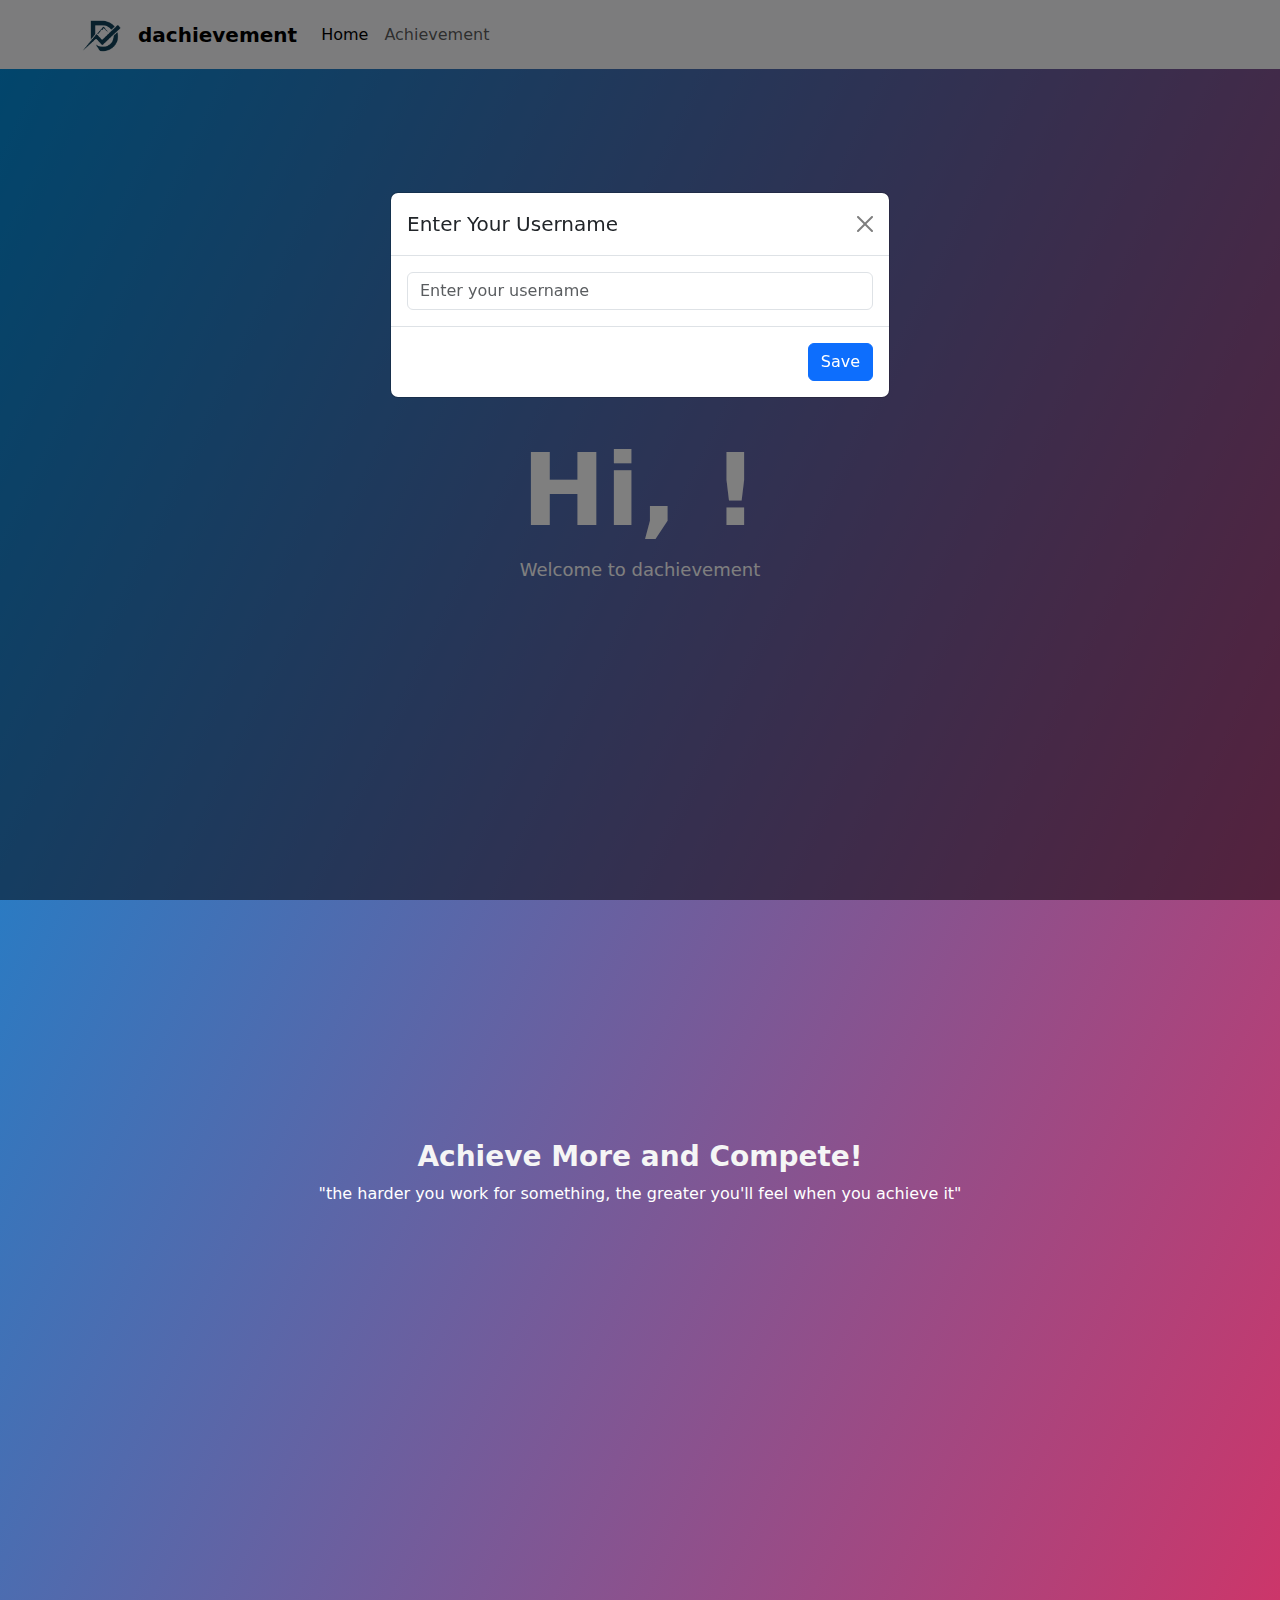
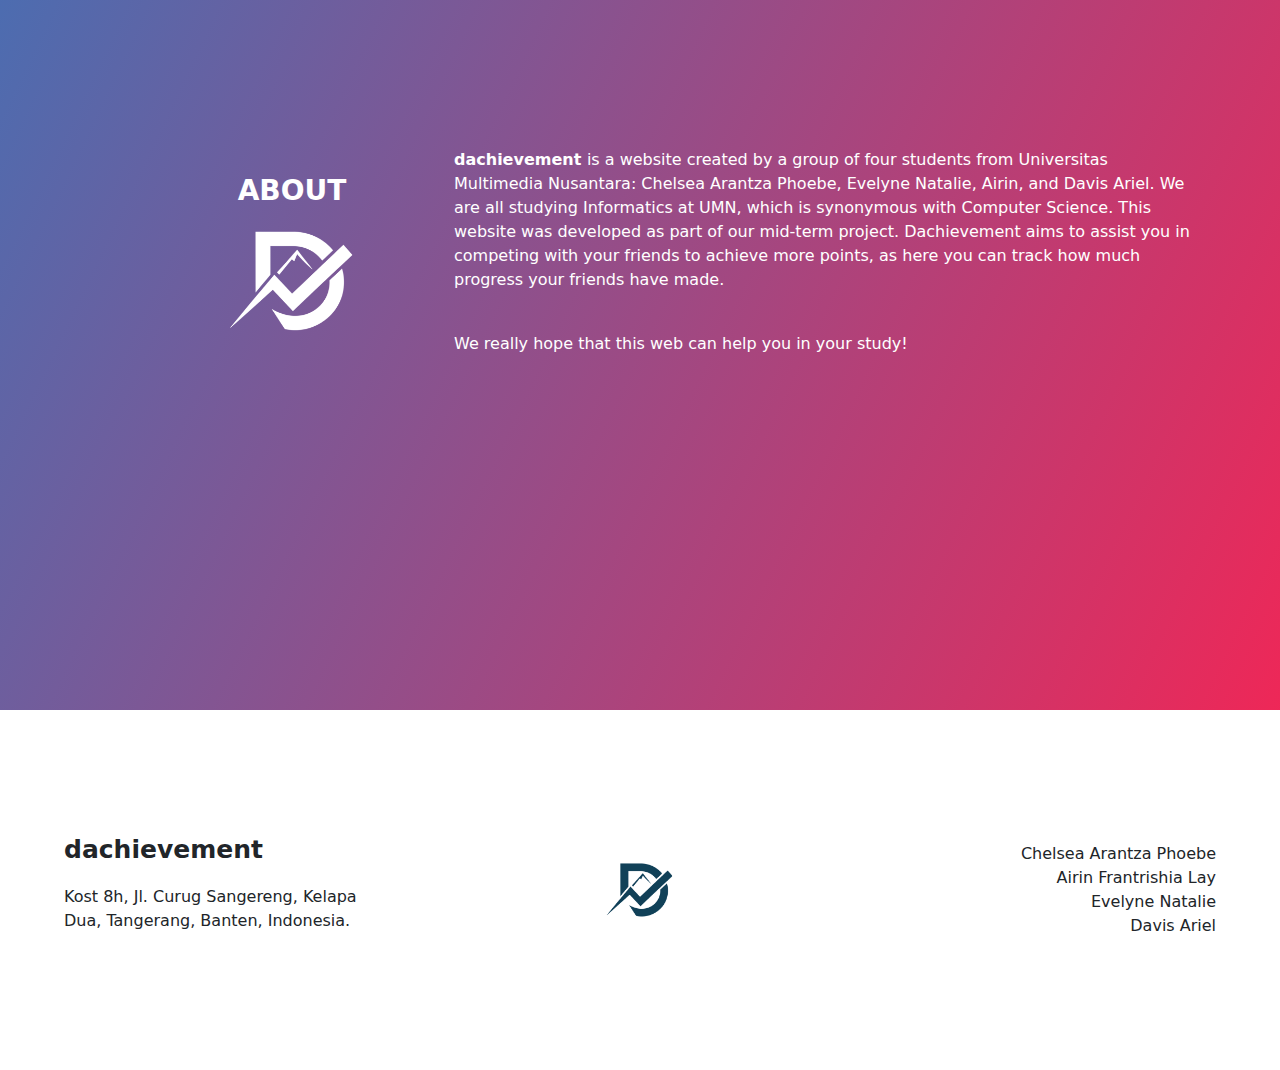
<file: dachievement/index.html>
<!DOCTYPE html>
<html lang="en">
  <head>
    <meta charset="UTF-8" />
    <meta name="viewport" content="width=device-width, initial-scale=1.0" />
    <title>Point Management</title>
    <link
      href="https://cdn.jsdelivr.net/npm/bootstrap@5.3.3/dist/css/bootstrap.min.css"
      rel="stylesheet"
    />
    <style>
      body {
        min-height: 100vh;
        background: linear-gradient(to bottom right, #008dda, #ff204e) no-repeat;
      }
      .center-heading {
        text-align: center;
      }

      .fixed-header {
        position: sticky;
        top: 0;
        width: 100%;
        background-color: #fff;
        z-index: 1000;
      }

      .content {
        margin-top: 60px;
        color: white;
        z-index: 1;
      }
      /* 
      .content-container {
        background-image: url("images/bg2.jpg");
        background-size: cover;
        background-repeat: no-repeat;
        filter: blur(15px);
        top: 0;
        left: 0;
        width: 100%;
        height: 100%;
        position: fixed;
        z-index: -1;
      } */

      .greeting {
        font-size: 24px;
        font-weight: bold;
      }

      .subheading {
        font-size: 18px;
      }

      .modal-dialog {
        margin-top: 15%;
      }
    </style>
  </head>
  <body onload="displayModal()">
    <div
      class="modal fade"
      id="usernameModal"
      tabindex="-1"
      aria-labelledby="usernameModalLabel"
      aria-hidden="true"
    >
      <div class="modal-dialog">
        <div class="modal-content">
          <div class="modal-header">
            <h5 class="modal-title" id="usernameModalLabel">
              Enter Your Username
            </h5>
            <button
              type="button"
              class="btn-close"
              data-bs-dismiss="modal"
              aria-label="Close"
            ></button>
          </div>
          <div class="modal-body">
            <input
              type="text"
              class="form-control"
              id="usernameInput"
              placeholder="Enter your username"
            />
          </div>
          <div class="modal-footer">
            <button type="button" class="btn btn-primary" id="saveUsernameBtn">
              Save
            </button>
          </div>
        </div>
      </div>
    </div>

    <div
      class="mt-0"
      style="top: 0; position: fixed; width: 100%; background-color: white"
    >
      <!-- <h1 class="text-center" style="font-size: 36px; font-weight: bold">
        dachievement
      </h1> -->
      <nav class="navbar navbar-expand-lg bg-body-tertiary">
        <div class="container">
          <a class="navbar-brand" href="index.html">
            <img
              src="images/logo.png"
              alt="Logo"
              width="40"
              style="scale: 100%"
              class="d-inline-block align-text-top"
            />
          </a>
          <a class="navbar-brand" style="font-weight: bold" href="index.html"
            >dachievement</a
          >
          <button
            class="navbar-toggler"
            type="button"
            data-bs-toggle="collapse"
            data-bs-target="#navbarSupportedContent"
            aria-controls="navbarSupportedContent"
            aria-expanded="false"
            aria-label="Toggle navigation"
          >
            <span class="navbar-toggler-icon"></span>
          </button>
          <div class="collapse navbar-collapse" id="navbarSupportedContent">
            <ul class="navbar-nav me-auto mb-2 mb-lg-0">
              <li class="nav-item">
                <a class="nav-link active" aria-current="page" href="index.html"
                  >Home</a
                >
              </li>
              <li class="nav-item">
                <a class="nav-link" href="recipes.html">Achievement</a>
              </li>
            </ul>
          </div>
        </div>
      </nav>
    </div>

    <!--content-->
    <div class="content-container"></div>
    <div class="container content">
      <div
        class="row text-center"
        style="
          height: 100vh;
          display: flex;
          justify-content: center;
          align-items: center;
        "
      >
        <div class="col">
          <h1 class="greeting" style="font-size: 100px">
            Hi, <span id="displayedUsername"></span>!
          </h1>
          <h3 class="subheading">Welcome to dachievement</h3>
        </div>
      </div>
      <div
        class="col"
        style="
          display: flex;
          align-items: center;
          justify-content: center;
          height: 50vh;
        "
      >
        <div class="row text-center mb-4">
          <div class="col">
            <h3 class="fw-bold" style="color: whitesmoke">
              Achieve More and Compete!
            </h3>
            <h7>
              "the harder you work for something, the greater you'll feel
              when you achieve it"
            </h7>
          </div>
        </div>
      </div>
      <div
        class="col"
        style="
          display: flex;
          justify-content: center;
          align-items: center;
          height: 100vh;
        "
      >
        <div
          class="d-flex flex-column col-lg-4 col-md-8 col-8 ps-5"
          style="color: white; align-items: center"
        >
          <h3>
            <strong> ABOUT </strong>
          </h3>
          <img
            id="imgSrc"
            style="width: 130px"
            src="images/logo1.png"
            class="img-fluid"
            alt="ABOUT"
          />
        </div>
        <div class="col-lg-8 col-md-12 col-12" style="color: white">
          <p>
            <strong> dachievement </strong>
            is a website created by a group of four students from Universitas
            Multimedia Nusantara: Chelsea Arantza Phoebe, Evelyne Natalie,
            Airin, and Davis Ariel. We are all studying Informatics at UMN,
            which is synonymous with Computer Science. This website was
            developed as part of our mid-term project. Dachievement aims to
            assist you in competing with your friends to achieve more points, as
            here you can track how much progress your friends have made.
          </p>

          <p><br />We really hope that this web can help you in your study!</p>
        </div>
      </div>
    </div>
    <div class="container">
      <div
        class="row justify-content-center mt-3"
        id="usernameDisplay"
        style="display: none"
      >
        <div class="col-md-6">
          <div class="alert alert-success" role="alert">
            Hi, <span id="displayedUsername"></span>!
          </div>
        </div>
      </div>
    </div>

    <div
      class="d-flex"
      style="height: 40vh; background-color: #fff; justify-content: center"
    >
      <div
        class="d-flex"
        style="width: 90%; justify-content: space-between; align-items: center"
      >
        <div class="d-flex flex-column" style="width: 300px">
          <p style="font-size: 25px; font-weight: 600">dachievement</p>
          <p>
            Kost 8h, Jl. Curug Sangereng, Kelapa Dua, Tangerang, Banten,
            Indonesia.
          </p>
        </div>
        <div class="d-flex" style="width: 300px; justify-content: center">
          <img
            src="images/logo.png"
            alt="Logo"
            width="70"
            style="scale: 100%"
            class="d-inline-block align-text-top"
          />
        </div>
        <div class="d-flex flex-column" style="width: 300px; align-items: end">
           <div>Chelsea Arantza Phoebe</div>
          <div>Airin Frantrishia Lay</div>
          <div>Evelyne Natalie</div>
          <div>Davis Ariel</div>
        </div>
      </div>
    </div>

    <script src="https://cdn.jsdelivr.net/npm/bootstrap@5.3.3/dist/js/bootstrap.bundle.min.js"></script>
    <script src="https://code.jquery.com/jquery-3.6.0.min.js"></script>
    <script>
      $(document).ready(function () {
        $("#usernameModal").modal("show");

        $("#saveUsernameBtn").click(function () {
          var username = $("#usernameInput").val();
          $("#displayedUsername").html(username);
          $("#usernameModal").modal("hide");
        });

        $("#usernameInput").keypress(function (e) {
          if (e.which == 13) {
            $("#saveUsernameBtn").click();
          }
        });
      });
    </script>
    <script>
      document
        .getElementById("usernameForm")
        .addEventListener("submit", function (event) {
          event.preventDefault();
          var username = document.getElementById("username").value;
          displayUsername(username);
        });

      function displayUsername(username) {
        var usernameDisplay = document.getElementById("usernameDisplay");
        var displayedUsername = document.getElementById("displayedUsername");

        displayedUsername.innerText = username;
        usernameDisplay.style.display = "block";
      }
    </script>
  </body>
</html>
</file>
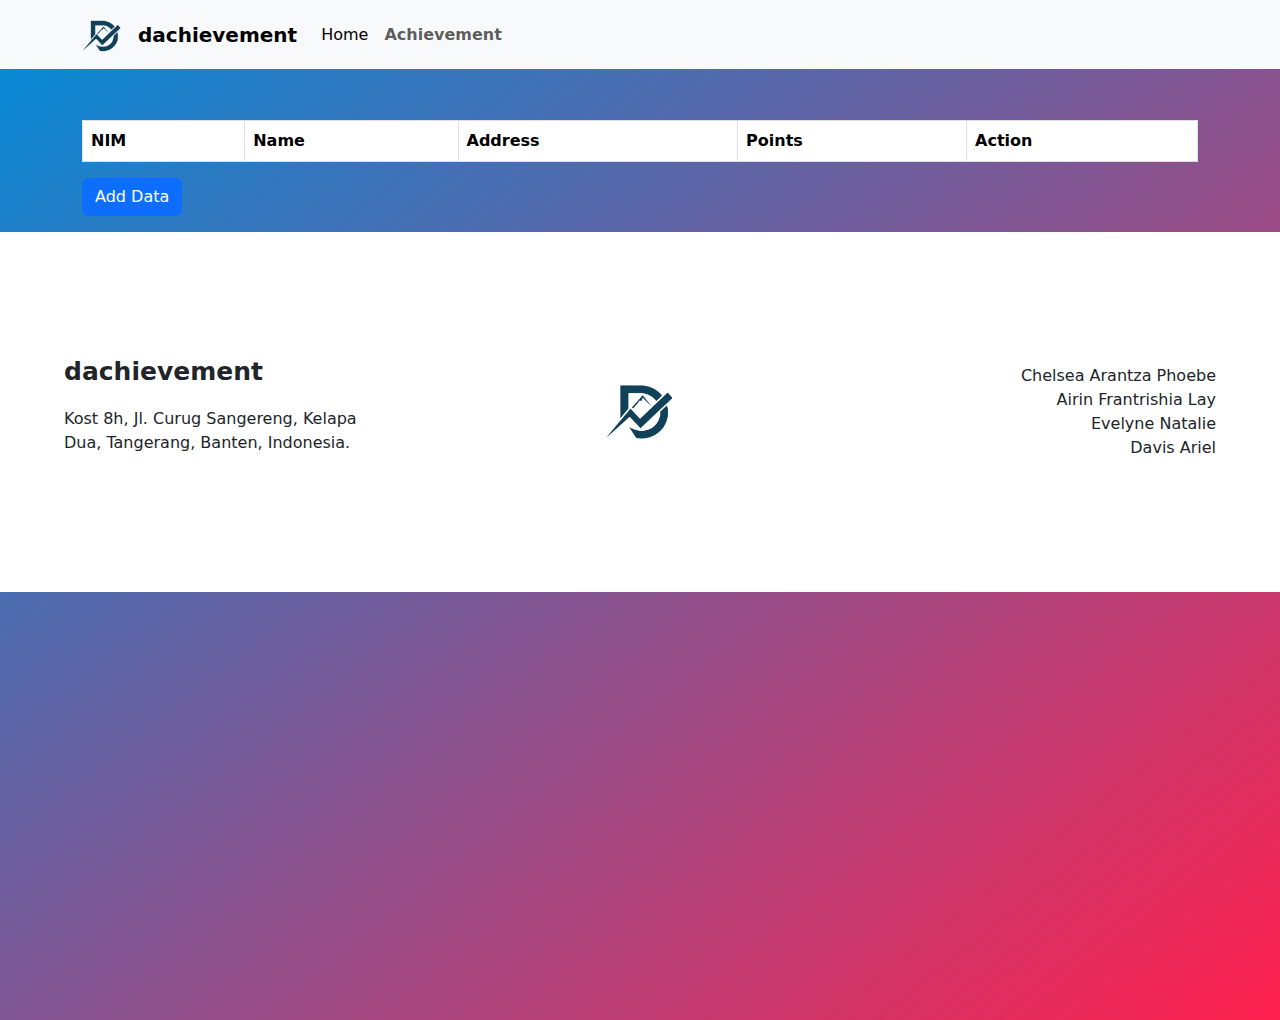
<file: dachievement/recipes.html>
<!DOCTYPE html>
<html lang="en">
  <head>
    <meta charset="UTF-8" />
    <meta name="viewport" content="width=device-width, initial-scale=1.0" />
    <title>Achievement Management</title>
    <link
      href="https://cdn.jsdelivr.net/npm/bootstrap@5.3.3/dist/css/bootstrap.min.css"
      rel="stylesheet"
    />
    <style>
      body {
        min-height: 100vh;
        background: linear-gradient(to bottom right, #008dda, #ff204e) no-repeat;
      }
    </style>
  </head>
  <body>
    <div
      class="mt-0"
      style="top: 0; position: fixed; width: 100%; background-color: white"
    >
      <!-- <h1 class="text-center" style="font-size: 36px; font-weight: bold">
        dachievement
      </h1> -->
      <nav class="navbar navbar-expand-lg bg-body-tertiary">
        <div class="container">
          <a class="navbar-brand" href="index.html">
            <img
              src="images/logo.png"
              alt="Logo"
              width="40"
              style="scale: 100%"
              class="d-inline-block align-text-top"
            />
          </a>
          <a class="navbar-brand" style="font-weight: bold" href="index.html"
            >dachievement</a
          >
          <button
            class="navbar-toggler"
            type="button"
            data-bs-toggle="collapse"
            data-bs-target="#navbarSupportedContent"
            aria-controls="navbarSupportedContent"
            aria-expanded="false"
            aria-label="Toggle navigation"
          >
            <span class="navbar-toggler-icon"></span>
          </button>
          <div class="collapse navbar-collapse" id="navbarSupportedContent">
            <ul class="navbar-nav me-auto mb-2 mb-lg-0">
              <li class="nav-item">
                <a class="nav-link active" aria-current="page" href="index.html"
                  >Home</a
                >
              </li>
              <li class="nav-item">
                <a class="nav-link" href="recipes.html">
                  <strong> Achievement </strong></a
                >
              </li>
            </ul>
          </div>
        </div>
      </nav>
    </div>

    <div class="container" style="margin-top: 120px">
      <table
        id="dataTable"
        class="table table-striped table-bordered"
        style="width: 100%"
      >
        <thead>
          <tr>
            <th>NIM</th>
            <th>Name</th>
            <th>Address</th>
            <th>Points</th>
            <th>Action</th>
          </tr>
        </thead>
        <tbody id="dataBody">
          <!-- data will be here -->
        </tbody>
      </table>
      <button
        type="button"
        class="btn btn-primary mb-3"
        id="addBtn"
        data-bs-toggle="modal"
        data-bs-target="#addModal"
      >
        Add Data
      </button>
      <!-- <button type="button" class="btn btn-primary mb-3" id="alertBtn" data-bs-toggle="modal" data-bs-target="#successAlert">
        Alert test
      </button> -->
    </div>

    <!-- Alert Modals -->
    <!-- Success -->
    <div
      class="modal fade"
      id="successAlert"
      tabindex="-1"
      role="dialog"
      aria-labelledby="successAlertLabel"
      aria-hidden="true"
    >
      <div class="modal-dialog" role="document">
        <div class="modal-content">
          <div class="modal-header" style="background-color: #1fc430">
            <h5 class="modal-title" id="successAlertLabel">Added!</h5>
            <button
              type="button"
              class="btn-close"
              data-bs-dismiss="modal"
              aria-label="Close"
            ></button>
          </div>
          <p style="margin: 20px">Mahasiswa baru telah ditambahkan!</p>
        </div>
      </div>
    </div>
    <!-- Warning -->
    <div
      class="modal fade"
      id="warningAlert"
      tabindex="-1"
      role="dialog"
      aria-labelledby="warningAlertLabel"
      aria-hidden="true"
    >
      <div class="modal-dialog" role="document">
        <div class="modal-content">
          <div class="modal-header" style="background-color: #eed202">
            <h5 class="modal-title" id="warningAlertLabel">Warning!</h5>
            <button
              type="button"
              class="btn-close"
              data-bs-dismiss="modal"
              aria-label="Close"
            ></button>
          </div>
          <p style="margin: 20px">Tidak dapat menambah mahasiswa!</p>
        </div>
      </div>
    </div>
    <!-- Edit -->
    <div
      class="modal fade"
      id="editAlert"
      tabindex="-1"
      role="dialog"
      aria-labelledby="AlertLabel"
      aria-hidden="true"
    >
      <div class="modal-dialog" role="document">
        <div class="modal-content">
          <div class="modal-header" style="background-color: blueviolet">
            <h5 class="modal-title" id="editAlertLabel" style="color: white">
              Updated!
            </h5>
            <button
              type="button"
              class="btn-close"
              data-bs-dismiss="modal"
              aria-label="Close"
            ></button>
          </div>
          <p style="margin: 20px">Data berhasil diubah!</p>
        </div>
      </div>
    </div>
    <!-- Delete -->
    <div
      class="modal fade"
      id="deleteAlert"
      tabindex="-1"
      role="dialog"
      aria-labelledby="DeleteLabel"
      aria-hidden="true"
    >
      <div class="modal-dialog" role="document">
        <div class="modal-content">
          <div class="modal-header" style="background-color: red">
            <h5 class="modal-title" id="deleteAlertLabel" style="color: white">
              Deleted!
            </h5>
            <button
              type="button"
              class="btn-close"
              data-bs-dismiss="modal"
              aria-label="Close"
            ></button>
          </div>
          <p style="margin: 20px">Data berhasil dihapus!</p>
        </div>
      </div>
    </div>

    <!-- add Modal -->
    <div
      class="modal fade"
      id="addModal"
      tabindex="-1"
      role="dialog"
      aria-labelledby="addModalLabel"
      aria-hidden="true"
    >
      <div class="modal-dialog" role="document">
        <div class="modal-content">
          <div class="modal-header">
            <h5 class="modal-title" id="addModalLabel">Add Data</h5>
            <button
              type="button"
              class="btn-close"
              data-bs-dismiss="modal"
              aria-label="Close"
            ></button>
          </div>
          <div class="modal-body">
            <div class="form-group">
              <label for="nimInput">NIM:</label>
              <input
                type="text"
                class="form-control"
                id="nimInput"
                placeholder="Enter NIM"
              />
            </div>
            <div class="form-group">
              <label for="nameInput">Name:</label>
              <input
                type="text"
                class="form-control"
                id="nameInput"
                placeholder="Enter Name"
              />
            </div>
            <div class="form-group">
              <label for="addressInput">Address:</label>
              <input
                type="text"
                class="form-control"
                id="addressInput"
                placeholder="Enter Address"
              />
            </div>
            <div class="form-group">
              <label for="pointsInput">Points:</label>
              <input
                type="number"
                class="form-control"
                id="pointsInput"
                placeholder="Enter Points"
              />
            </div>
          </div>
          <div class="modal-footer">
            <button
              type="button"
              class="btn btn-secondary"
              data-bs-dismiss="modal"
            >
              Close
            </button>
            <button type="button" class="btn btn-primary" id="saveBtn">
              Save changes
            </button>
          </div>
        </div>
      </div>
    </div>

    <!-- edit Modal -->
    <div
      class="modal fade"
      id="editModal"
      tabindex="-1"
      role="dialog"
      aria-labelledby="editModalLabel"
      aria-hidden="true"
    >
      <div class="modal-dialog" role="document">
        <div class="modal-content">
          <div class="modal-header">
            <h5 class="modal-title" id="editModalLabel">Edit Data</h5>
            <button
              type="button"
              class="btn-close"
              data-bs-dismiss="modal"
              aria-label="Close"
            ></button>
          </div>
          <div class="modal-body">
            <div class="form-group">
              <label for="editNimInput">NIM:</label>
              <input
                type="text"
                class="form-control"
                id="editNimInput"
                readonly
              />
              <!-- added read only attribute -->
            </div>
            <div class="form-group">
              <label for="editNameInput">Name:</label>
              <input type="text" class="form-control" id="editNameInput" />
            </div>
            <div class="form-group">
              <label for="editAddressInput">Address:</label>
              <input type="text" class="form-control" id="editAddressInput" />
            </div>
            <div class="form-group">
              <label for="editPointsInput">Points:</label>
              <input type="number" class="form-control" id="editPointsInput" />
            </div>
          </div>
          <div class="modal-footer">
            <button
              type="button"
              class="btn btn-secondary"
              data-bs-dismiss="modal"
            >
              Close
            </button>
            <button type="button" class="btn btn-primary" id="updateBtn">
              Save changes
            </button>
          </div>
        </div>
      </div>
    </div>

    <div
      class="d-flex"
      style="height: 40vh; background-color: #fff; justify-content: center"
    >
      <div
        class="d-flex"
        style="width: 90%; justify-content: space-between; align-items: center"
      >
        <div class="d-flex flex-column" style="width: 300px">
          <p style="font-size: 25px; font-weight: 600">dachievement</p>
          <p>
            Kost 8h, Jl. Curug Sangereng, Kelapa Dua, Tangerang, Banten,
            Indonesia.
          </p>
        </div>
        <div class="d-flex" style="width: 300px; justify-content: center">
          <img
            src="images/logo.png"
            alt="Logo"
            width="70"
            style="scale: 100%"
            class="d-inline-block align-text-top"
          />
        </div>
        <div class="d-flex flex-column" style="width: 300px; align-items: end">
          <div>Chelsea Arantza Phoebe</div>
          <div>Airin Frantrishia Lay</div>
          <div>Evelyne Natalie</div>
          <div>Davis Ariel</div>
        </div>
      </div>
    </div>

    <script src="https://code.jquery.com/jquery-3.5.1.slim.min.js"></script>
    <script src="https://cdn.jsdelivr.net/npm/@popperjs/core@2.11.6/dist/umd/popper.min.js"></script>
    <script src="https://cdn.jsdelivr.net/npm/bootstrap@5.3.3/dist/js/bootstrap.bundle.min.js"></script>
    <script src="https://cdn.datatables.net/1.10.23/js/jquery.dataTables.min.js"></script>
    <script src="https://cdn.datatables.net/1.10.23/js/dataTables.bootstrap4.min.js"></script>
    <script src="scripts.js"></script>
  </body>
</html>
</file>
